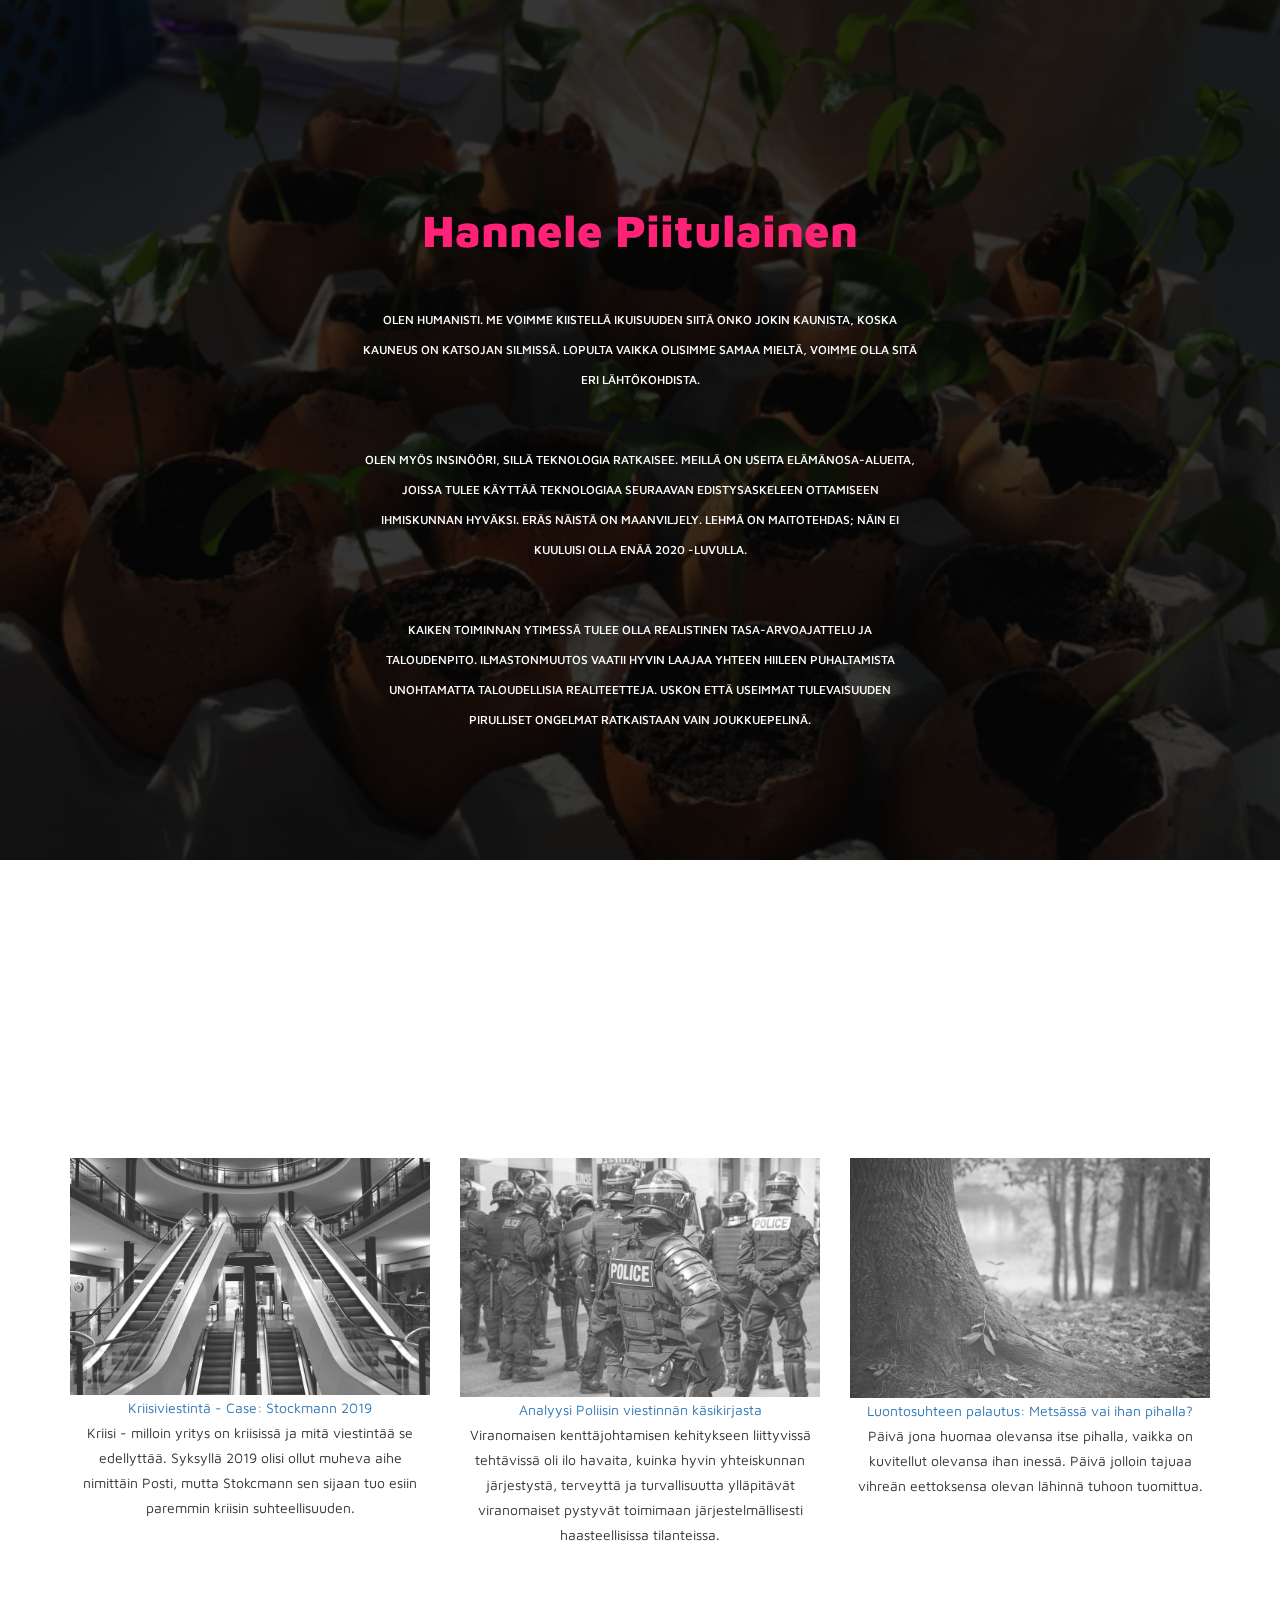
<file: index.html>
<!DOCTYPE html>
<html xmlns="http://www.w3.org/1999/xhtml">
<head>
    <meta charset="utf-8" />
    <meta name="viewport" content="width=device-width, initial-scale=1, maximum-scale=1" />
    <meta name="description" content="" />
    <meta name="author" content="" />
    <!--[if IE]>
        <meta http-equiv="X-UA-Compatible" content="IE=edge,chrome=1">
        <![endif]-->
    <title>Hannele Piitulainen</title>
    <!-- BOOTSTRAP CORE CSS -->
    <link href="assets/css/bootstrap.css" rel="stylesheet" />
    <!-- IONICON STYLE SHEET FOR BEAUTIFUL ICONS -->
    <link href="assets/css/ionicons.css" rel="stylesheet" />
    <!-- STYLE FOR OPENING IMAGE IN POPUP USING FANCYBOX-->
    <link href="assets/js/source/jquery.fancybox.css" rel="stylesheet" />
    <!-- CUSTOM CSS -->
    <link href="assets/css/style.css" rel="stylesheet" />
    <!-- HTML5 Shiv and Respond.js for IE8 support of HTML5 elements and media queries -->
    <!-- WARNING: Respond.js doesn't work if you view the page via file:// -->
    <!--[if lt IE 9]>
        <script src="https://oss.maxcdn.com/libs/html5shiv/3.7.0/html5shiv.js"></script>
        <script src="https://oss.maxcdn.com/libs/respond.js/1.4.2/respond.min.js"></script>
    <![endif]-->
</head>
<body data-spy="scroll" data-target=".navbar-fixed-top">

  <!-- <div class="navbar navbar-default navbar-fixed-top scroll-me">
        <pass scroll-me class above a tags to starts scrolling>
        <div class="container">
            <div class="navbar-header">
                <button type="button" class="navbar-toggle" data-toggle="collapse" data-target=".navbar-collapse">
                    <span class="icon-bar"></span>
                    <span class="icon-bar"></span>
                    <span class="icon-bar"></span>
                </button>
                <a class="navbar-brand" href="#">
                    <img src="assets/img/logo.png"  alt=""/>
                </a>
            </div>
            <div class="navbar-collapse collapse">
                <ul class="nav navbar-nav navbar-right">
                    <li><a href="#header">Etusivu</a></li>
                    <li><a href="#works">Elementit</a></li>
                    <li><a href="#contact">Yhteystiedot</a></li>
                </ul>
            </div>

        </div>
    </div> -->
    <!-- NAVBAR END  -->
  <div id="header">
        <div class="overlay">
            <div class="container">
                <div class="row scroll-me">
                    <div class="col-md-6 col-md-offset-3 col-sm-6 col-sm-offset-3 text-center ">

                        <h1 data-scroll-reveal="enter from the bottom after 0.2s">Hannele Piitulainen
                        </h1>

                        <h4 data-scroll-reveal="enter from the bottom after 0.4s">Olen humanisti. Me voimme kiistellä ikuisuuden siitä onko jokin kaunista, koska kauneus on katsojan silmissä. Lopulta vaikka olisimme samaa mieltä, voimme olla sitä eri lähtökohdista. 
                        </h4>
                        
                        <h4 data-scroll-reveal="enter from the bottom after 0.4s">Olen myös insinööri, sillä teknologia ratkaisee. Meillä on useita elämänosa-alueita, joissa tulee käyttää teknologiaa seuraavan edistysaskeleen ottamiseen ihmiskunnan hyväksi. Eräs näistä on maanviljely. Lehmä on maitotehdas; näin ei kuuluisi olla enää 2020 -luvulla. 
                        </h4>
                        
                        <h4 data-scroll-reveal="enter from the bottom after 0.4s">Kaiken toiminnan ytimessä tulee olla realistinen tasa-arvoajattelu ja taloudenpito. Ilmastonmuutos vaatii hyvin laajaa yhteen hiileen puhaltamista unohtamatta taloudellisia realiteetteja. Uskon että useimmat tulevaisuuden pirulliset ongelmat ratkaistaan vain joukkuepelinä.
                        </h4>
                        
                         <br /> <br /> <br />
                    </div>
                </div>
            </div>
        </div>

    </div> 
    <!--HEADER SECTION END  -->
    <section id="works">
        <div class="container">
            <div class="row text-center">
                <div class="col-md-6 col-md-offset-3 pad-bottom" data-scroll-reveal="enter from the bottom after 0.2s">
                    <h2><strong>AJATUKSIA VIESTINNÄSTÄ</strong></h2>
                    Meillä on ääretön tarve selittää mitä asiat ovat ja mistä ne koostuvat. Sisäsyntyinen tarpeemme lokeroida ja lajitella. Entä jos lokerointi poikkeaa normaalista? Onko se hyvä vai paha? Vai onko se kumpaakaan edellisistä? 

                </div>
            </div>

   <!--         <div class="row text-center">
                <div class="col-md-12 pad-bottom" data-scroll-reveal="enter from the bottom after 0.4s">
                    <div class="caegories">
                        <a href="#" data-filter="*" class="active btn btn-info btn-sm">KAIKKI</a>
                        <a href="#" data-filter=".med" class="btn btn-info btn-sm">MEDIA</a>
                        <a href="#" data-filter=".green" class="btn btn-info btn-sm">GREEN</a>
                    </div>

                </div>
            </div> -->


            <div class="row text-center" id="portfolio-div" >

                <div class="col-md-4 col-sm-4 med">
                    <div class="">

                        <a class="" title="ADD" href="osa1.html">

                            <img src="assets/img/portfolio/retail.jpg" class="img-responsive " alt="" /> Kriisiviestintä - Case: Stockmann 2019
                        </a> <p>Kriisi - milloin yritys on kriisissä ja mitä viestintää se edellyttää. Syksyllä 2019 olisi ollut muheva aihe nimittäin Posti, mutta Stokcmann sen sijaan tuo esiin paremmin kriisin suhteellisuuden.</p>

                    </div>
                </div>
                <div class="col-md-4 col-sm-4 med">
                    <div class="">
                        <a class="" title="ADD" href="poliisi_osa1.html">

                            <img src="assets/img/portfolio/police.jpg" class="img-responsive " alt="" />Analyysi Poliisin viestinnän käsikirjasta
                        </a>
                        <p>Viranomaisen kenttäjohtamisen kehitykseen liittyvissä tehtävissä oli ilo havaita, kuinka hyvin yhteiskunnan järjestystä, terveyttä ja turvallisuutta ylläpitävät viranomaiset pystyvät toimimaan järjestelmällisesti haasteellisissa tilanteissa.</p>

                    </div>
                </div>
                <div class="col-md-4 col-sm-4 green">
                    <div class="">
                        <a class="" title="ADD" href="teko_vihrea.html">

                            <img src="assets/img/portfolio/forest.jpg" class="img-responsive " alt="" />Luontosuhteen palautus: Metsässä vai ihan pihalla?
						</a>
                            <p>Päivä jona huomaa olevansa itse pihalla, vaikka on kuvitellut olevansa ihan inessä. Päivä jolloin tajuaa vihreän eettoksensa olevan lähinnä tuhoon tuomittua.</p>
                    </div>
                </div>
            </div> <br />                        <br />
                            <div class="row text-center">
                    <div class="row text-center" data-scroll-reveal="enter from the bottom after 0.4s">
                    <div class="col-md-10 col-md-offset-1 col-sm-10 col-sm-offset-1">
                     <h2><strong>YHTEYSTIEDOT</strong></h2>

                        <h4><strong><a href="https://www.twitter.com/Piitulainen" style="">Twitter</a><br></strong></h4>
                        <h4><strong><a href="https://www.linkedin.com/in/piitulainen" style="">LinkedIn</a><br></strong></h4>
                        <h4><strong><a href="" style="">etunimi.sukunimi(at)gmail.com</a><br></strong></h4>
                    </div>
                	</div>
                </div>
            </div>
        </div>
    </section>



    <!-- JAVASCRIPT FILES PLACED AT THE BOTTOM TO REDUCE THE LOADING TIME  -->
    <!-- CORE JQUERY  SCRIPTS -->
    <script src="assets/js/jquery-1.11.1.js"></script>
    <!-- BOOTSTRAP SCRIPTS  -->
    <script src="assets/js/bootstrap.js"></script>
    <!-- SCROLLING SCRIPTS PLUGIN  -->
    <script src="assets/js/jquery.easing.min.js"></script>
    <!--  FANCYBOX PLUGIN -->
    <script src="assets/js/source/jquery.fancybox.js"></script>
    <!-- ISOTOPE SCRIPTS -->
    <script src="assets/js/jquery.isotope.js"></script>
     <!-- SCROLL ANIMATIONS  -->
    <script src="assets/js/scrollReveal.js"></script>
    <!-- CUSTOM SCRIPTS   -->
    <script src="assets/js/custom.js"></script>

</body>
</html>
</file>
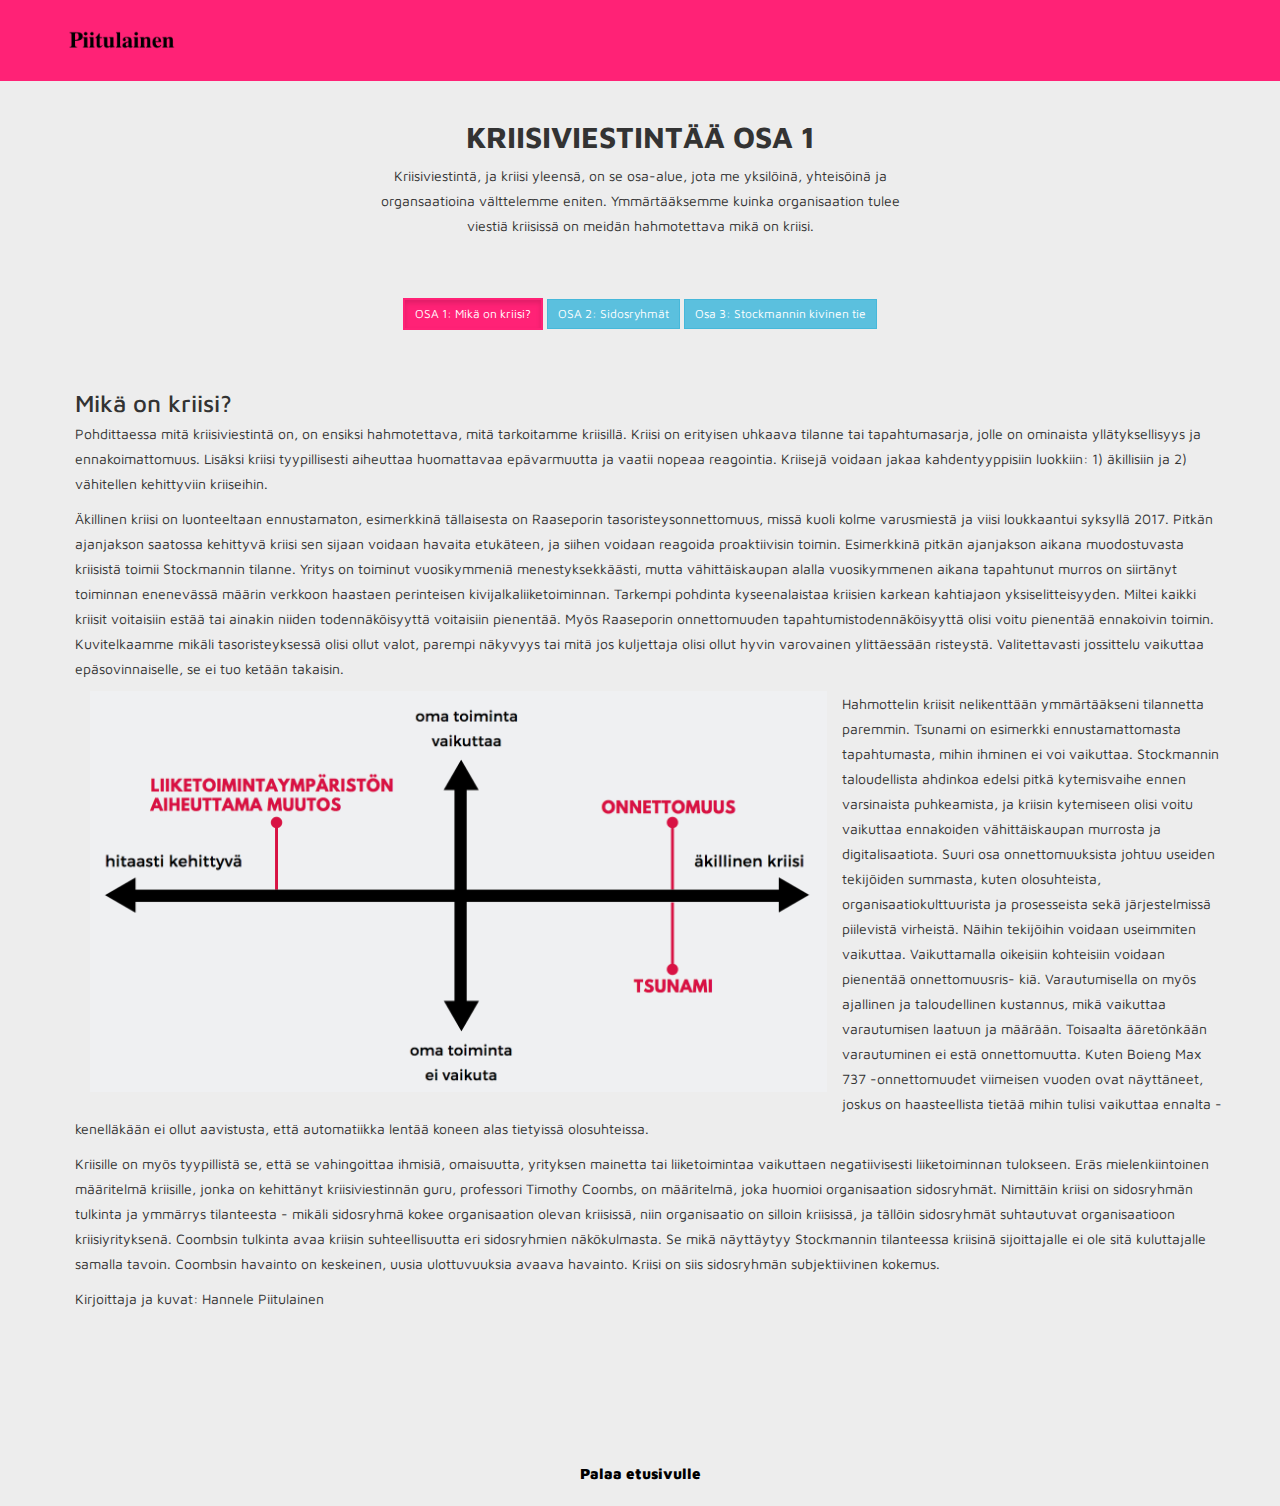
<file: osa1.html>
<!DOCTYPE html>
<html xmlns="http://www.w3.org/1999/xhtml">
<head>
    <meta charset="utf-8" />
    <meta name="viewport" content="width=device-width, initial-scale=1, maximum-scale=1" />
    <meta name="description" content="" />
    <meta name="author" content="" />
    <!--[if IE]>
        <meta http-equiv="X-UA-Compatible" content="IE=edge,chrome=1">
        <![endif]-->
    <title>Hannele Piitulainen</title>
    <!-- BOOTSTRAP CORE CSS -->
    <link href="assets/css/bootstrap.css" rel="stylesheet" />
    <!-- IONICON STYLE SHEET FOR BEAUTIFUL ICONS -->
    <link href="assets/css/ionicons.css" rel="stylesheet" />
    <!-- STYLE FOR OPENING IMAGE IN POPUP USING FANCYBOX-->
    <link href="assets/js/source/jquery.fancybox.css" rel="stylesheet" />
    <!-- CUSTOM CSS -->
    <link href="assets/css/style.css" rel="stylesheet" />
    <!-- HTML5 Shiv and Respond.js for IE8 support of HTML5 elements and media queries -->
    <!-- WARNING: Respond.js doesn't work if you view the page via file:// -->
    <!--[if lt IE 9]>
        <script src="https://oss.maxcdn.com/libs/html5shiv/3.7.0/html5shiv.js"></script>
        <script src="https://oss.maxcdn.com/libs/respond.js/1.4.2/respond.min.js"></script>
    <![endif]-->
</head>
<body data-spy="scroll" data-target=".navbar-fixed-top">

    <div class="navbar navbar-default navbar-fixed-top scroll-me">
        <!-- pass scroll-me class above a tags to starts scrolling -->
        <div class="container">
            <div class="navbar-header">
                <button type="button" class="navbar-toggle" data-toggle="collapse" data-target=".navbar-collapse">
                    <span class="icon-bar"></span>
                    <span class="icon-bar"></span>
                    <span class="icon-bar"></span>
                </button>
                <a class="navbar-brand" href="#">
                    <img src="assets/img/logo.png"  alt=""/>
                </a>
            </div>


        </div>
    </div>
    <!-- NAVBAR END  -->
    <section id="team">

        <div class="container">
            <div class="row text-center" >
<!--            <div class="row text-center" data-scroll-reveal="enter from the bottom after 0.2s"> -->
                <div class="col-md-6 col-md-offset-3 pad-bottom">
                    <h2><strong>KRIISIVIESTINTÄÄ OSA 1</strong></h2>
                    Kriisiviestintä, ja kriisi yleensä, on se osa-alue, jota me yksilöinä, yhteisöinä ja organsaatioina välttelemme eniten.
                    Ymmärtääksemme kuinka organisaation tulee viestiä kriisissä on meidän hahmotettava mikä on kriisi. 
                </div>

                <div class="row text-center">
                	<div class="col-md-12 pad-bottom">
                    	<div class="kategoriat">
                        <a href="osa1.html" class="active btn btn-info btn-sm">OSA 1: Mikä on kriisi?</a>
                        <a href="osa2.html" class="btn btn-info btn-sm">OSA 2: Sidosryhmät</a>
                        <a href="osa3.html" class="btn btn-info btn-sm">Osa 3: Stockmannin kivinen tie</a>
                   	 	</div>
                	</div>
            	</div>


                <div class="col-md-12 col-sm-12">
                	<div class="row text-left">
                    	<div class="media">
                        	<div class="media-body" style="padding-left:20px;">
                            	<h3 class="media-heading">Mikä on kriisi?</h3>
                            	<p>Pohdittaessa mitä kriisiviestintä on, on ensiksi hahmotettava, mitä tarkoitamme kriisillä. Kriisi on erityisen uhkaava tilanne tai tapahtumasarja, jolle on ominaista yllätyksellisyys ja ennakoimattomuus. Lisäksi kriisi tyypillisesti aiheuttaa huomattavaa epävarmuutta ja vaatii nopeaa reagointia. Kriisejä voidaan jakaa kahdentyyppisiin luokkiin: 1) äkillisiin ja 2) vähitellen kehittyviin kriiseihin. </p>
                            	<p>Äkillinen kriisi on luonteeltaan ennustamaton, esimerkkinä tällaisesta on Raaseporin tasoristeysonnettomuus, missä kuoli kolme varusmiestä ja viisi loukkaantui syksyllä 2017. Pitkän ajanjakson saatossa kehittyvä kriisi sen sijaan voidaan havaita etukäteen, ja siihen voidaan reagoida proaktiivisin toimin. Esimerkkinä pitkän ajanjakson aikana muodostuvasta kriisistä toimii Stockmannin tilanne. Yritys on toiminut vuosikymmeniä menestyksekkäästi, mutta vähittäiskaupan alalla vuosikymmenen aikana tapahtunut murros on siirtänyt toiminnan enenevässä määrin verkkoon haastaen perinteisen kivijalkaliiketoiminnan. Tarkempi pohdinta kyseenalaistaa kriisien karkean kahtiajaon yksiselitteisyyden. Miltei kaikki kriisit voitaisiin estää tai ainakin niiden todennäköisyyttä voitaisiin pienentää. Myös Raaseporin onnettomuuden tapahtumistodennäköisyyttä olisi voitu pienentää ennakoivin toimin. Kuvitelkaamme mikäli tasoristeyksessä olisi ollut valot, parempi näkyvyys tai mitä jos kuljettaja olisi ollut hyvin varovainen ylittäessään risteystä. Valitettavasti jossittelu vaikuttaa epäsovinnaiselle, se ei tuo ketään takaisin.</p>
                                <div class="col-md-8 col-sm-8"><img src="assets/img/kriisit.png" style=" object-fit: contain; max-width: 100%; border:none; max-height: 100%; height: auto; width: auto; align:right;"/> </div>
                            	<p>Hahmottelin kriisit nelikenttään ymmärtääkseni tilannetta paremmin. Tsunami on esimerkki ennustamattomasta tapahtumasta, mihin ihminen ei voi vaikuttaa. Stockmannin taloudellista ahdinkoa edelsi pitkä kytemisvaihe ennen varsinaista puhkeamista, ja kriisin kytemiseen olisi voitu vaikuttaa ennakoiden vähittäiskaupan murrosta ja digitalisaatiota. Suuri osa onnettomuuksista johtuu useiden tekijöiden summasta, kuten olosuhteista, organisaatiokulttuurista ja prosesseista sekä järjestelmissä piilevistä virheistä. Näihin tekijöihin voidaan useimmiten vaikuttaa. Vaikuttamalla oikeisiin kohteisiin voidaan pienentää onnettomuusris- kiä. Varautumisella on myös ajallinen ja taloudellinen kustannus, mikä vaikuttaa varautumisen laatuun ja määrään. Toisaalta ääretönkään varautuminen ei estä onnettomuutta. Kuten Boieng Max 737 -onnettomuudet viimeisen vuoden ovat näyttäneet, joskus on haasteellista tietää mihin tulisi vaikuttaa ennalta - kenelläkään ei ollut aavistusta, että automatiikka lentää koneen alas tietyissä olosuhteissa. </p>
                            	<p>Kriisille on myös tyypillistä se, että se vahingoittaa ihmisiä, omaisuutta, yrityksen mainetta tai liiketoimintaa vaikuttaen negatiivisesti liiketoiminnan tulokseen. Eräs mielenkiintoinen määritelmä kriisille, jonka on kehittänyt kriisiviestinnän guru, professori Timothy Coombs, on määritelmä, joka huomioi organisaation sidosryhmät. Nimittäin kriisi on sidosryhmän tulkinta ja ymmärrys tilanteesta - mikäli sidosryhmä kokee organisaation olevan kriisissä, niin organisaatio on silloin kriisissä, ja tällöin sidosryhmät suhtautuvat organisaatioon kriisiyrityksenä. Coombsin tulkinta avaa kriisin suhteellisuutta eri sidosryhmien näkökulmasta. Se mikä näyttäytyy Stockmannin tilanteessa kriisinä sijoittajalle ei ole sitä kuluttajalle samalla tavoin. Coombsin havainto on keskeinen, uusia ulottuvuuksia avaava havainto. Kriisi on siis sidosryhmän subjektiivinen kokemus.</p>
                            	<p>Kirjoittaja ja kuvat: Hannele Piitulainen</p>
                        	
                        	</div>
                    	</div>
                    </div>
                </div>
                        
            </div>           
        </div>
        
    </section>
    <!-- TEAM SECTION END -->

    <footer>
        <a href="index.html">Palaa etusivulle</a>
    </footer>
    <!--FOOTER SECTION END  -->
    <!-- JAVASCRIPT FILES PLACED AT THE BOTTOM TO REDUCE THE LOADING TIME  -->
    <!-- CORE JQUERY  SCRIPTS -->
    <script src="assets/js/jquery-1.11.1.js"></script>
    <!-- BOOTSTRAP SCRIPTS  -->
    <script src="assets/js/bootstrap.js"></script>
    <!-- SCROLLING SCRIPTS PLUGIN  -->
    <script src="assets/js/jquery.easing.min.js"></script>
    <!--  FANCYBOX PLUGIN -->
    <script src="assets/js/source/jquery.fancybox.js"></script>
    <!-- ISOTOPE SCRIPTS -->
    <script src="assets/js/jquery.isotope.js"></script>
     <!-- SCROLL ANIMATIONS  -->
    <script src="assets/js/scrollReveal.js"></script>
    <!-- CUSTOM SCRIPTS   -->
    <script src="assets/js/custom.js"></script>

</body>
</html>
</file>
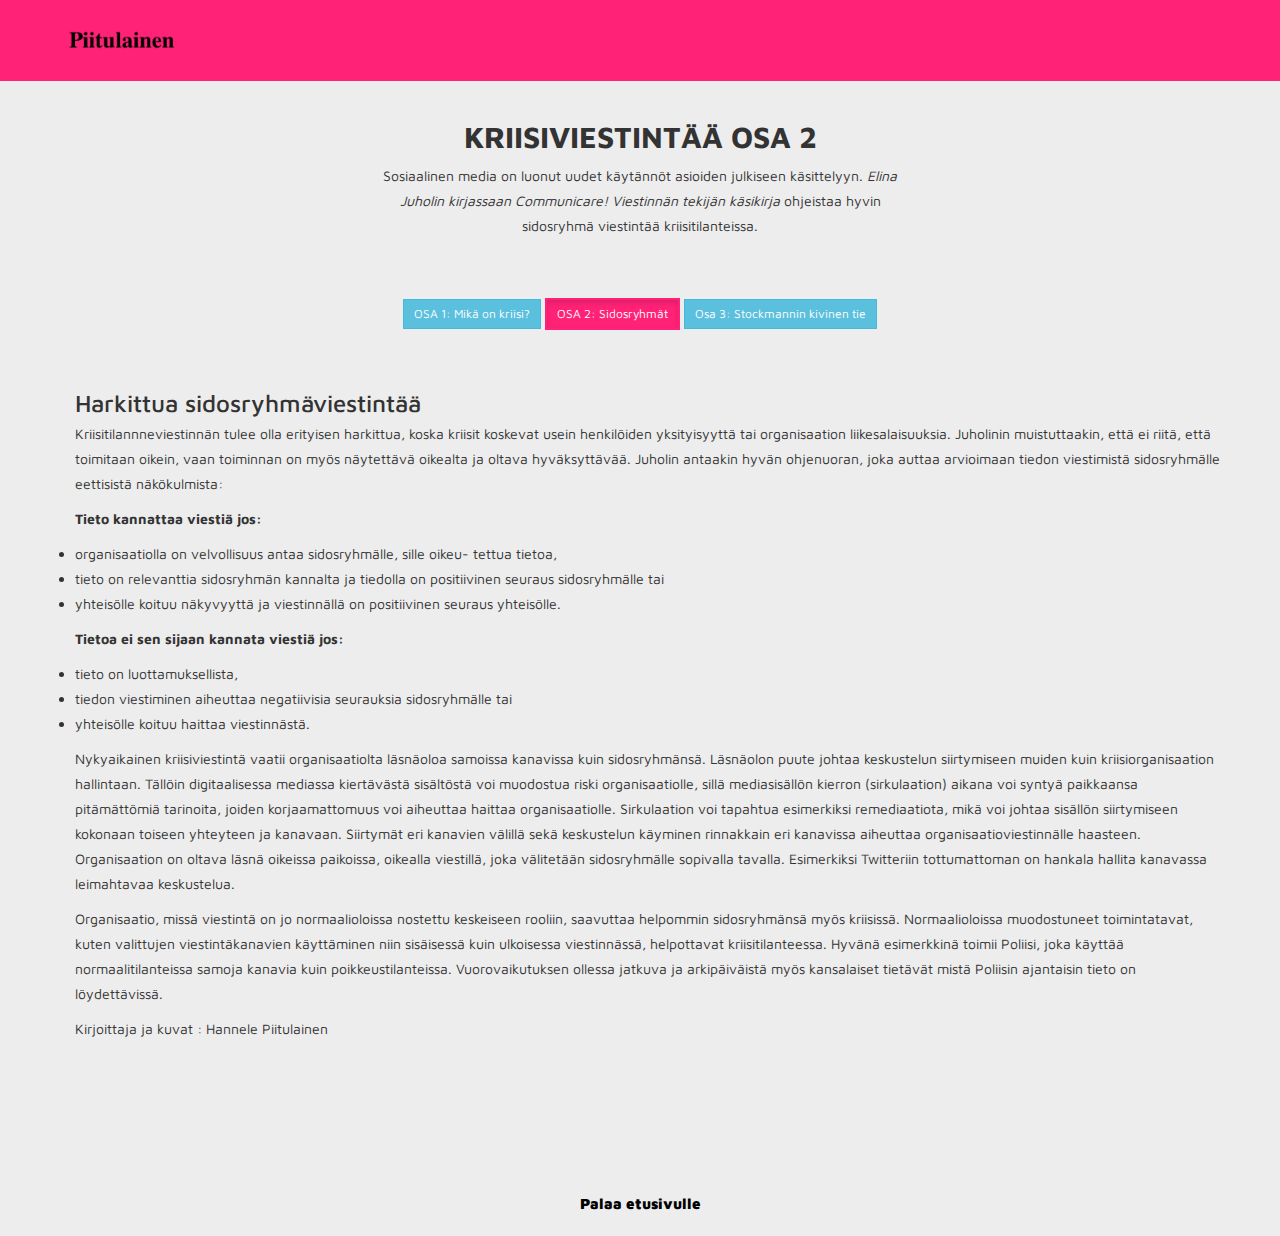
<file: osa2.html>
<!DOCTYPE html>
<html xmlns="http://www.w3.org/1999/xhtml">
<head>
    <meta charset="utf-8" />
    <meta name="viewport" content="width=device-width, initial-scale=1, maximum-scale=1" />
    <meta name="description" content="" />
    <meta name="author" content="" />
    <!--[if IE]>
        <meta http-equiv="X-UA-Compatible" content="IE=edge,chrome=1">
        <![endif]-->
    <title>Hannele Piitulainen</title>
    <!-- BOOTSTRAP CORE CSS -->
    <link href="assets/css/bootstrap.css" rel="stylesheet" />
    <!-- IONICON STYLE SHEET FOR BEAUTIFUL ICONS -->
    <link href="assets/css/ionicons.css" rel="stylesheet" />
    <!-- STYLE FOR OPENING IMAGE IN POPUP USING FANCYBOX-->
    <link href="assets/js/source/jquery.fancybox.css" rel="stylesheet" />
    <!-- CUSTOM CSS -->
    <link href="assets/css/style.css" rel="stylesheet" />
    <!-- HTML5 Shiv and Respond.js for IE8 support of HTML5 elements and media queries -->
    <!-- WARNING: Respond.js doesn't work if you view the page via file:// -->
    <!--[if lt IE 9]>
        <script src="https://oss.maxcdn.com/libs/html5shiv/3.7.0/html5shiv.js"></script>
        <script src="https://oss.maxcdn.com/libs/respond.js/1.4.2/respond.min.js"></script>
    <![endif]-->
</head>
<body data-spy="scroll" data-target=".navbar-fixed-top">

    <div class="navbar navbar-default navbar-fixed-top scroll-me">
        <!-- pass scroll-me class above a tags to starts scrolling -->
        <div class="container">
            <div class="navbar-header">
                <button type="button" class="navbar-toggle" data-toggle="collapse" data-target=".navbar-collapse">
                    <span class="icon-bar"></span>
                    <span class="icon-bar"></span>
                    <span class="icon-bar"></span>
                </button>
                <a class="navbar-brand" href="#">
                    <img src="assets/img/logo.png"  alt=""/>
                </a>
            </div>


        </div>
    </div>
    <!-- NAVBAR END  -->
    <section id="team">
        <div class="container">

            <div class="row text-center">
                <div class="col-md-6 col-md-offset-3 pad-bottom">
                    <h2><strong>KRIISIVIESTINTÄÄ OSA 2</strong></h2>
                    Sosiaalinen media on luonut uudet käytännöt asioiden julkiseen käsittelyyn. 
                    <i>Elina Juholin kirjassaan Communicare! Viestinnän tekijän käsikirja </i> ohjeistaa hyvin sidosryhmä viestintää kriisitilanteissa. 
                </div>

                <div class="row text-center">
                	<div class="col-md-12 pad-bottom">
                    	<div class="kategoriat">
                        <a href="osa1.html" class="btn btn-info btn-sm">OSA 1: Mikä on kriisi?</a>
                        <a href="osa2.html" class="active btn btn-info btn-sm">OSA 2: Sidosryhmät</a>
                        <a href="osa3.html" class="btn btn-info btn-sm">Osa 3: Stockmannin kivinen tie</a>
                   	 	</div>
                	</div>
            	</div>
            

                <div class="col-md-12 col-sm-12">
                	<div class="row text-left">
                    	<div class="media">
                        	<div class="media-body" style="padding-left:20px;">
                            	<h3 class="media-heading">Harkittua sidosryhmäviestintää</h3>
                            	<p>Kriisitilannneviestinnän tulee olla erityisen harkittua, koska kriisit koskevat usein henkilöiden yksityisyyttä tai organisaation liikesalaisuuksia. Juholinin muistuttaakin, että ei riitä, että toimitaan oikein, vaan toiminnan on myös näytettävä oikealta ja oltava hyväksyttävää. Juholin antaakin hyvän ohjenuoran, joka auttaa arvioimaan tiedon viestimistä sidosryhmälle eettisistä näkökulmista: 
                            	<p><b>Tieto kannattaa viestiä jos:</b>
                            	<li> organisaatiolla on velvollisuus antaa sidosryhmälle, sille oikeu- tettua tietoa, </li>
                            	<li> tieto on relevanttia sidosryhmän kannalta ja tiedolla on positiivinen seuraus sidosryhmälle tai </li>
                            	<li> yhteisölle koituu näkyvyyttä ja viestinnällä on positiivinen seuraus yhteisölle. </li></p>
                            	<p><b>Tietoa ei sen sijaan kannata viestiä jos: </b>
                            	<li> tieto on luottamuksellista, </li>
                            	<li> tiedon viestiminen aiheuttaa negatiivisia seurauksia sidosryhmälle tai </li>
                            	<li>yhteisölle koituu haittaa viestinnästä. </li></p>
                            	<p>Nykyaikainen kriisiviestintä vaatii organisaatiolta läsnäoloa samoissa kanavissa kuin sidosryhmänsä. Läsnäolon puute johtaa keskustelun siirtymiseen muiden kuin kriisiorganisaation hallintaan. Tällöin digitaalisessa mediassa kiertävästä sisältöstä voi muodostua riski organisaatiolle, sillä mediasisällön kierron (sirkulaation) aikana voi syntyä paikkaansa pitämättömiä tarinoita, joiden korjaamattomuus voi aiheuttaa haittaa organisaatiolle. Sirkulaation voi tapahtua esimerkiksi remediaatiota, mikä voi johtaa sisällön siirtymiseen kokonaan toiseen yhteyteen ja kanavaan. Siirtymät eri kanavien välillä sekä keskustelun käyminen rinnakkain eri kanavissa aiheuttaa organisaatioviestinnälle haasteen. Organisaation on oltava läsnä oikeissa paikoissa, oikealla viestillä, joka välitetään sidosryhmälle sopivalla tavalla. Esimerkiksi Twitteriin tottumattoman on hankala hallita kanavassa leimahtavaa keskustelua.</p>
                            	<p>Organisaatio, missä viestintä on jo normaalioloissa nostettu keskeiseen rooliin, saavuttaa helpommin sidosryhmänsä myös kriisissä. Normaalioloissa muodostuneet toimintatavat, kuten valittujen viestintäkanavien käyttäminen niin sisäisessä kuin ulkoisessa viestinnässä, helpottavat kriisitilanteessa. Hyvänä esimerkkinä toimii Poliisi, joka käyttää normaalitilanteissa samoja kanavia kuin poikkeustilanteissa. Vuorovaikutuksen ollessa jatkuva ja arkipäiväistä myös kansalaiset tietävät mistä Poliisin ajantaisin tieto on löydettävissä.</p>
                            	<p> Kirjoittaja ja kuvat : Hannele Piitulainen</p>

                            	
                            </div>
                    	</div>
                    </div>
                </div>
                        
            </div>           
        </div>
    </section>
    <!-- TEAM SECTION END -->

    <footer>
        <a href="index.html">Palaa etusivulle</a>
    </footer>
    <!--FOOTER SECTION END  -->
    <!-- JAVASCRIPT FILES PLACED AT THE BOTTOM TO REDUCE THE LOADING TIME  -->
    <!-- CORE JQUERY  SCRIPTS -->
    <script src="assets/js/jquery-1.11.1.js"></script>
    <!-- BOOTSTRAP SCRIPTS  -->
    <script src="assets/js/bootstrap.js"></script>
    <!-- SCROLLING SCRIPTS PLUGIN  -->
    <script src="assets/js/jquery.easing.min.js"></script>
    <!--  FANCYBOX PLUGIN -->
    <script src="assets/js/source/jquery.fancybox.js"></script>
    <!-- ISOTOPE SCRIPTS -->
    <script src="assets/js/jquery.isotope.js"></script>
     <!-- SCROLL ANIMATIONS  -->
    <script src="assets/js/scrollReveal.js"></script>
    <!-- CUSTOM SCRIPTS   -->
    <script src="assets/js/custom.js"></script>

</body>
</html>
</file>
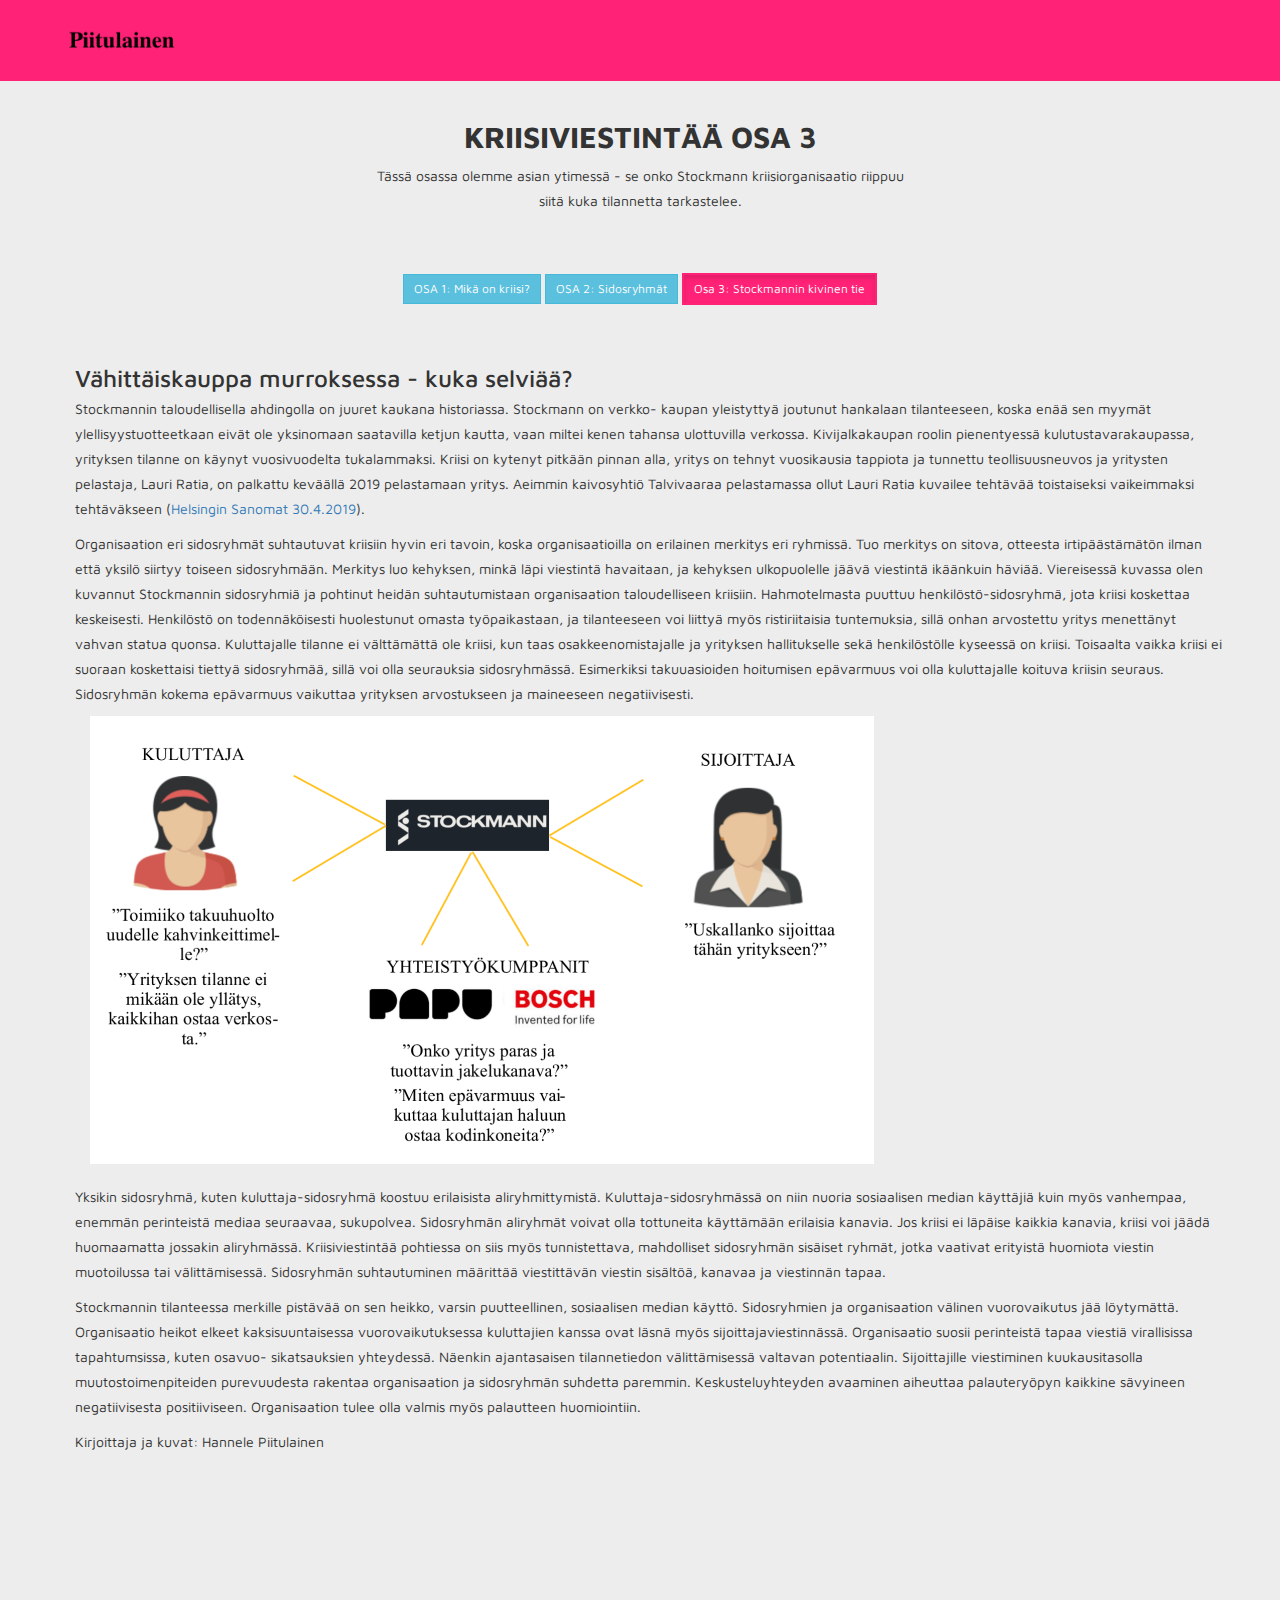
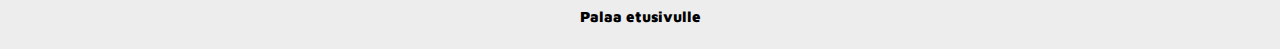
<file: osa3.html>
<!DOCTYPE html>
<html xmlns="http://www.w3.org/1999/xhtml">
<head>
    <meta charset="utf-8" />
    <meta name="viewport" content="width=device-width, initial-scale=1, maximum-scale=1" />
    <meta name="description" content="" />
    <meta name="author" content="" />
    <!--[if IE]>
        <meta http-equiv="X-UA-Compatible" content="IE=edge,chrome=1">
        <![endif]-->
    <title>Hannele Piitulainen</title>
    <!-- BOOTSTRAP CORE CSS -->
    <link href="assets/css/bootstrap.css" rel="stylesheet" />
    <!-- IONICON STYLE SHEET FOR BEAUTIFUL ICONS -->
    <link href="assets/css/ionicons.css" rel="stylesheet" />
    <!-- STYLE FOR OPENING IMAGE IN POPUP USING FANCYBOX-->
    <link href="assets/js/source/jquery.fancybox.css" rel="stylesheet" />
    <!-- CUSTOM CSS -->
    <link href="assets/css/style.css" rel="stylesheet" />
    <!-- HTML5 Shiv and Respond.js for IE8 support of HTML5 elements and media queries -->
    <!-- WARNING: Respond.js doesn't work if you view the page via file:// -->
    <!--[if lt IE 9]>
        <script src="https://oss.maxcdn.com/libs/html5shiv/3.7.0/html5shiv.js"></script>
        <script src="https://oss.maxcdn.com/libs/respond.js/1.4.2/respond.min.js"></script>
    <![endif]-->
</head>
<body data-spy="scroll" data-target=".navbar-fixed-top">

    <div class="navbar navbar-default navbar-fixed-top scroll-me">
        <!-- pass scroll-me class above a tags to starts scrolling -->
        <div class="container">
            <div class="navbar-header">
                <button type="button" class="navbar-toggle" data-toggle="collapse" data-target=".navbar-collapse">
                    <span class="icon-bar"></span>
                    <span class="icon-bar"></span>
                    <span class="icon-bar"></span>
                </button>
                <a class="navbar-brand" href="#">
                    <img src="assets/img/logo.png"  alt=""/>
                </a>
            </div>


        </div>
    </div>
    <!-- NAVBAR END  -->
    <section id="team">
        <div class="container">

            <div class="row text-center">
                <div class="col-md-6 col-md-offset-3 pad-bottom">
                    <h2><strong>KRIISIVIESTINTÄÄ OSA 3</strong></h2>
                    Tässä osassa olemme asian ytimessä - se onko Stockmann kriisiorganisaatio riippuu siitä kuka tilannetta tarkastelee.  
                </div>

                <div class="row text-center">
                	<div class="col-md-12 pad-bottom">
                    	<div class="kategoriat">
                        <a href="osa1.html" class="btn btn-info btn-sm">OSA 1: Mikä on kriisi?</a>
                        <a href="osa2.html" class="btn btn-info btn-sm">OSA 2: Sidosryhmät</a>
                        <a href="osa3.html" class="active btn btn-info btn-sm">Osa 3: Stockmannin kivinen tie</a>
                   	 	</div>
                	</div>
            	</div>
            

                <div class="col-md-12 col-sm-12">
                	<div class="row text-left">
                    	<div class="media">
                        	<div class="media-body" style="padding-left:20px;">
                            	<h3 class="media-heading">Vähittäiskauppa murroksessa - kuka selviää?</h3>
                             	<p>Stockmannin taloudellisella ahdingolla on juuret kaukana historiassa. Stockmann on verkko- kaupan yleistyttyä joutunut hankalaan tilanteeseen, koska enää sen myymät ylellisyystuotteetkaan eivät ole yksinomaan saatavilla ketjun kautta, vaan miltei kenen tahansa ulottuvilla verkossa. Kivijalkakaupan roolin pienentyessä kulutustavarakaupassa, yrityksen tilanne on käynyt vuosivuodelta tukalammaksi. Kriisi on kytenyt pitkään pinnan alla, yritys on tehnyt vuosikausia tappiota ja tunnettu teollisuusneuvos ja yritysten pelastaja, Lauri Ratia, on palkattu keväällä 2019 pelastamaan yritys. Aeimmin kaivosyhtiö Talvivaaraa pelastamassa ollut Lauri Ratia kuvailee tehtävää toistaiseksi vaikeimmaksi tehtäväkseen (<a href="https://www.hs.fi/talous/art-2000006089559.html">Helsingin Sanomat 30.4.2019</a>).</p>
                            	<p>Organisaation eri sidosryhmät suhtautuvat kriisiin hyvin eri tavoin, koska organisaatioilla on erilainen merkitys eri ryhmissä. Tuo merkitys on sitova, otteesta irtipäästämätön ilman että yksilö siirtyy toiseen sidosryhmään. Merkitys luo kehyksen, minkä läpi viestintä havaitaan, ja kehyksen ulkopuolelle jäävä viestintä ikäänkuin häviää. Viereisessä kuvassa olen kuvannut Stockmannin sidosryhmiä ja pohtinut heidän suhtautumistaan organisaation taloudelliseen kriisiin. Hahmotelmasta puuttuu henkilöstö-sidosryhmä, jota kriisi koskettaa keskeisesti. Henkilöstö on todennäköisesti huolestunut omasta työpaikastaan, ja tilanteeseen voi liittyä myös ristiriitaisia tuntemuksia, sillä onhan arvostettu yritys menettänyt vahvan statua quonsa. Kuluttajalle tilanne ei välttämättä ole kriisi, kun taas osakkeenomistajalle ja yrityksen hallitukselle sekä henkilöstölle kyseessä on kriisi. Toisaalta vaikka kriisi ei suoraan koskettaisi tiettyä sidosryhmää, sillä voi olla seurauksia sidosryhmässä. Esimerkiksi takuuasioiden hoitumisen epävarmuus voi olla kuluttajalle koituva kriisin seuraus. Sidosryhmän kokema epävarmuus vaikuttaa yrityksen arvostukseen ja maineeseen negatiivisesti.
                                <div class="col-md-12 col-sm-12"><img src="assets/img/stockmann.png" style=" object-fit: contain; max-width: 70%; border:none; max-height: 70%; height: auto; width: auto; align:right;"/> </div>
                            	<p>Yksikin sidosryhmä, kuten kuluttaja-sidosryhmä koostuu erilaisista aliryhmittymistä. Kuluttaja-sidosryhmässä on niin nuoria sosiaalisen median käyttäjiä kuin myös vanhempaa, enemmän perinteistä mediaa seuraavaa, sukupolvea. Sidosryhmän aliryhmät voivat olla tottuneita käyttämään erilaisia kanavia. Jos kriisi ei läpäise kaikkia kanavia, kriisi voi jäädä huomaamatta jossakin aliryhmässä. Kriisiviestintää pohtiessa on siis myös tunnistettava, mahdolliset sidosryhmän sisäiset ryhmät, jotka vaativat erityistä huomiota viestin muotoilussa tai välittämisessä. Sidosryhmän suhtautuminen määrittää viestittävän viestin sisältöä, kanavaa ja viestinnän tapaa.</p>
                            	<p>Stockmannin tilanteessa merkille pistävää on sen heikko, varsin puutteellinen, sosiaalisen median käyttö. Sidosryhmien ja organisaation välinen vuorovaikutus jää löytymättä. Organisaatio heikot elkeet kaksisuuntaisessa vuorovaikutuksessa kuluttajien kanssa ovat läsnä myös sijoittajaviestinnässä. Organisaatio suosii perinteistä tapaa viestiä virallisissa tapahtumsissa, kuten osavuo- sikatsauksien yhteydessä. Näenkin ajantasaisen tilannetiedon välittämisessä valtavan potentiaalin. Sijoittajille viestiminen kuukausitasolla muutostoimenpiteiden purevuudesta rakentaa organisaation ja sidosryhmän suhdetta paremmin. Keskusteluyhteyden avaaminen aiheuttaa palauteryöpyn kaikkine sävyineen negatiivisesta positiiviseen. Organisaation tulee olla valmis myös palautteen huomiointiin.</p>
                            	<p> Kirjoittaja ja kuvat: Hannele Piitulainen</p>
                            </div>
                    	</div>
                    </div>
                </div>
                        
            </div>           
        </div>
    </section>
    <footer>
        <a href="index.html">Palaa etusivulle</a>
    </footer>
    <!--FOOTER SECTION END  -->
    <!-- JAVASCRIPT FILES PLACED AT THE BOTTOM TO REDUCE THE LOADING TIME  -->
    <!-- CORE JQUERY  SCRIPTS -->
    <script src="assets/js/jquery-1.11.1.js"></script>
    <!-- BOOTSTRAP SCRIPTS  -->
    <script src="assets/js/bootstrap.js"></script>
    <!-- SCROLLING SCRIPTS PLUGIN  -->
    <script src="assets/js/jquery.easing.min.js"></script>
    <!--  FANCYBOX PLUGIN -->
    <script src="assets/js/source/jquery.fancybox.js"></script>
    <!-- ISOTOPE SCRIPTS -->
    <script src="assets/js/jquery.isotope.js"></script>
     <!-- SCROLL ANIMATIONS  -->
    <script src="assets/js/scrollReveal.js"></script>
    <!-- CUSTOM SCRIPTS   -->
    <script src="assets/js/custom.js"></script>

</body>
</html>
</file>
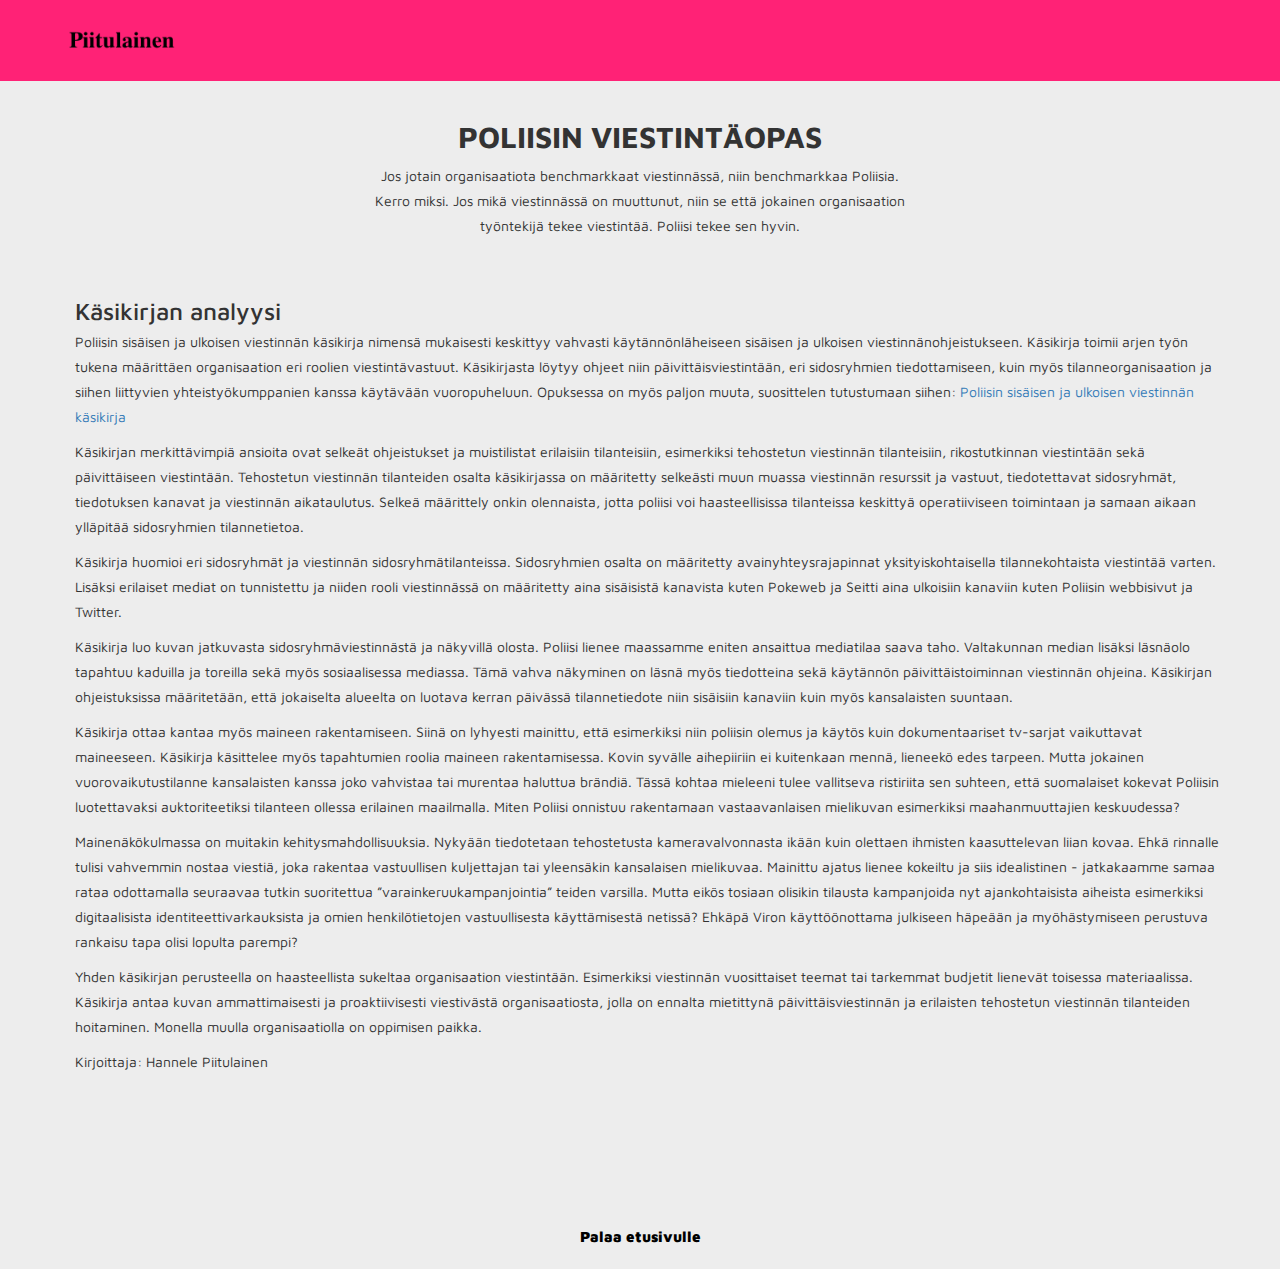
<file: poliisi_osa1.html>
<!DOCTYPE html>
<html xmlns="http://www.w3.org/1999/xhtml">
<head>
    <meta charset="utf-8" />
    <meta name="viewport" content="width=device-width, initial-scale=1, maximum-scale=1" />
    <meta name="description" content="" />
    <meta name="author" content="" />
    <!--[if IE]>
        <meta http-equiv="X-UA-Compatible" content="IE=edge,chrome=1">
        <![endif]-->
    <title>Hannele Piitulainen</title>
    <!-- BOOTSTRAP CORE CSS -->
    <link href="assets/css/bootstrap.css" rel="stylesheet" />
    <!-- IONICON STYLE SHEET FOR BEAUTIFUL ICONS -->
    <link href="assets/css/ionicons.css" rel="stylesheet" />
    <!-- STYLE FOR OPENING IMAGE IN POPUP USING FANCYBOX-->
    <link href="assets/js/source/jquery.fancybox.css" rel="stylesheet" />
    <!-- CUSTOM CSS -->
    <link href="assets/css/style.css" rel="stylesheet" />
    <!-- HTML5 Shiv and Respond.js for IE8 support of HTML5 elements and media queries -->
    <!-- WARNING: Respond.js doesn't work if you view the page via file:// -->
    <!--[if lt IE 9]>
        <script src="https://oss.maxcdn.com/libs/html5shiv/3.7.0/html5shiv.js"></script>
        <script src="https://oss.maxcdn.com/libs/respond.js/1.4.2/respond.min.js"></script>
    <![endif]-->
</head>
<body data-spy="scroll" data-target=".navbar-fixed-top">

    <div class="navbar navbar-default navbar-fixed-top scroll-me">
        <!-- pass scroll-me class above a tags to starts scrolling -->
        <div class="container">
            <div class="navbar-header">
                <button type="button" class="navbar-toggle" data-toggle="collapse" data-target=".navbar-collapse">
                    <span class="icon-bar"></span>
                    <span class="icon-bar"></span>
                    <span class="icon-bar"></span>
                </button>
                <a class="navbar-brand" href="#">
                    <img src="assets/img/logo.png"  alt=""/>
                </a>
            </div>


        </div>
    </div>
    <!-- NAVBAR END  -->
    <section id="team">

        <div class="container">

            <div class="row text-center">
                <div class="col-md-6 col-md-offset-3 pad-bottom">
                    <h2><strong>POLIISIN VIESTINTÄOPAS</strong></h2>
                    Jos jotain organisaatiota benchmarkkaat viestinnässä, niin benchmarkkaa Poliisia.
                    Kerro miksi. Jos mikä viestinnässä on muuttunut, niin se että jokainen organisaation työntekijä tekee viestintää. Poliisi tekee sen hyvin.
                </div>


                <div class="col-md-12 col-sm-12">
                	<div class="row text-left">
                    	<div class="media">
                        	<div class="media-body" style="padding-left:20px;">
                            	<h3 class="media-heading">Käsikirjan analyysi</h3>
                            	<p>Poliisin sisäisen ja ulkoisen viestinnän käsikirja nimensä mukaisesti keskittyy vahvasti käytännönläheiseen sisäisen ja ulkoisen viestinnänohjeistukseen. Käsikirja toimii arjen työn tukena määrittäen organisaation eri roolien viestintävastuut. Käsikirjasta löytyy ohjeet niin päivittäisviestintään, eri sidosryhmien tiedottamiseen, kuin myös tilanneorganisaation ja siihen liittyvien yhteistyökumppanien kanssa käytävään vuoropuheluun. Opuksessa on myös paljon muuta, suosittelen tutustumaan siihen: <a href="https://www.poliisi.fi/instancedata/prime_product_julkaisu/intermin/embeds/poliisiwwwstructure/15034_POLIISI_viestintakasikirja_v090511.pdf?30307aa9fc6ed588">Poliisin sisäisen ja ulkoisen viestinnän käsikirja</a></p>
                            	<p>Käsikirjan merkittävimpiä ansioita ovat selkeät ohjeistukset ja muistilistat erilaisiin tilanteisiin, esimerkiksi tehostetun viestinnän tilanteisiin, rikostutkinnan viestintään sekä päivittäiseen viestintään. Tehostetun viestinnän tilanteiden osalta käsikirjassa on määritetty selkeästi muun muassa viestinnän resurssit ja vastuut, tiedotettavat sidosryhmät, tiedotuksen kanavat ja viestinnän aikataulutus. Selkeä määrittely onkin olennaista, jotta poliisi voi haasteellisissa tilanteissa keskittyä operatiiviseen toimintaan ja samaan aikaan ylläpitää sidosryhmien tilannetietoa. </p>
                            	<p>Käsikirja huomioi eri sidosryhmät ja viestinnän sidosryhmätilanteissa. Sidosryhmien osalta on määritetty avainyhteysrajapinnat yksityiskohtaisella tilannekohtaista viestintää varten. Lisäksi erilaiset mediat on tunnistettu ja niiden rooli viestinnässä on määritetty aina sisäisistä kanavista kuten Pokeweb ja Seitti aina ulkoisiin kanaviin kuten Poliisin webbisivut ja Twitter.</p>
                            	<p>Käsikirja luo kuvan jatkuvasta sidosryhmäviestinnästä ja näkyvillä olosta. Poliisi lienee maassamme eniten ansaittua mediatilaa saava taho. Valtakunnan median lisäksi läsnäolo tapahtuu kaduilla ja toreilla sekä myös sosiaalisessa mediassa. Tämä vahva näkyminen on läsnä myös tiedotteina sekä käytännön päivittäistoiminnan viestinnän ohjeina. Käsikirjan ohjeistuksissa määritetään, että jokaiselta alueelta on luotava kerran päivässä tilannetiedote niin sisäisiin kanaviin kuin myös kansalaisten suuntaan. </p>
                               	<p>Käsikirja ottaa kantaa myös maineen rakentamiseen. Siinä on lyhyesti mainittu, että esimerkiksi niin poliisin olemus ja käytös kuin dokumentaariset tv-sarjat vaikuttavat maineeseen. Käsikirja käsittelee myös tapahtumien roolia maineen rakentamisessa. Kovin syvälle aihepiiriin ei kuitenkaan mennä, lieneekö edes tarpeen. Mutta jokainen vuorovaikutustilanne kansalaisten kanssa joko vahvistaa tai murentaa haluttua brändiä. Tässä kohtaa mieleeni tulee vallitseva ristiriita sen suhteen, että suomalaiset kokevat Poliisin luotettavaksi auktoriteetiksi tilanteen ollessa erilainen maailmalla. Miten Poliisi onnistuu rakentamaan vastaavanlaisen mielikuvan esimerkiksi maahanmuuttajien keskuudessa? </p>
                            	<p>Mainenäkökulmassa on muitakin kehitysmahdollisuuksia. Nykyään tiedotetaan tehostetusta kameravalvonnasta ikään kuin olettaen ihmisten kaasuttelevan liian kovaa. Ehkä rinnalle tulisi vahvemmin nostaa viestiä, joka rakentaa vastuullisen kuljettajan tai yleensäkin kansalaisen mielikuvaa. Mainittu ajatus lienee kokeiltu ja siis idealistinen - jatkakaamme samaa rataa odottamalla seuraavaa tutkin suoritettua ”varainkeruukampanjointia” teiden varsilla. Mutta eikös tosiaan olisikin tilausta kampanjoida nyt ajankohtaisista aiheista esimerkiksi digitaalisista identiteettivarkauksista ja omien henkilötietojen vastuullisesta käyttämisestä netissä? Ehkäpä Viron käyttöönottama julkiseen häpeään ja myöhästymiseen perustuva rankaisu tapa olisi lopulta parempi?</p>
                            	<p>Yhden käsikirjan perusteella on haasteellista sukeltaa organisaation viestintään. Esimerkiksi viestinnän vuosittaiset teemat tai tarkemmat budjetit lienevät toisessa materiaalissa. Käsikirja antaa kuvan ammattimaisesti ja proaktiivisesti viestivästä organisaatiosta, jolla on ennalta mietittynä päivittäisviestinnän ja erilaisten tehostetun viestinnän tilanteiden hoitaminen. Monella muulla organisaatiolla on oppimisen paikka.</p>
                            	<p>Kirjoittaja: Hannele Piitulainen</p>
    	
                        	</div>
                    	</div>
                    </div>
                </div>
                        
            </div>           
        </div>
        
    </section>
    <!-- TEAM SECTION END -->

    <footer>
        <a href="index.html">Palaa etusivulle</a>
    </footer>
    <!--FOOTER SECTION END  -->
    <!-- JAVASCRIPT FILES PLACED AT THE BOTTOM TO REDUCE THE LOADING TIME  -->
    <!-- CORE JQUERY  SCRIPTS -->
    <script src="assets/js/jquery-1.11.1.js"></script>
    <!-- BOOTSTRAP SCRIPTS  -->
    <script src="assets/js/bootstrap.js"></script>
    <!-- SCROLLING SCRIPTS PLUGIN  -->
    <script src="assets/js/jquery.easing.min.js"></script>
    <!--  FANCYBOX PLUGIN -->
    <script src="assets/js/source/jquery.fancybox.js"></script>
    <!-- ISOTOPE SCRIPTS -->
    <script src="assets/js/jquery.isotope.js"></script>
     <!-- SCROLL ANIMATIONS  -->
    <script src="assets/js/scrollReveal.js"></script>
    <!-- CUSTOM SCRIPTS   -->
    <script src="assets/js/custom.js"></script>

</body>
</html>
</file>
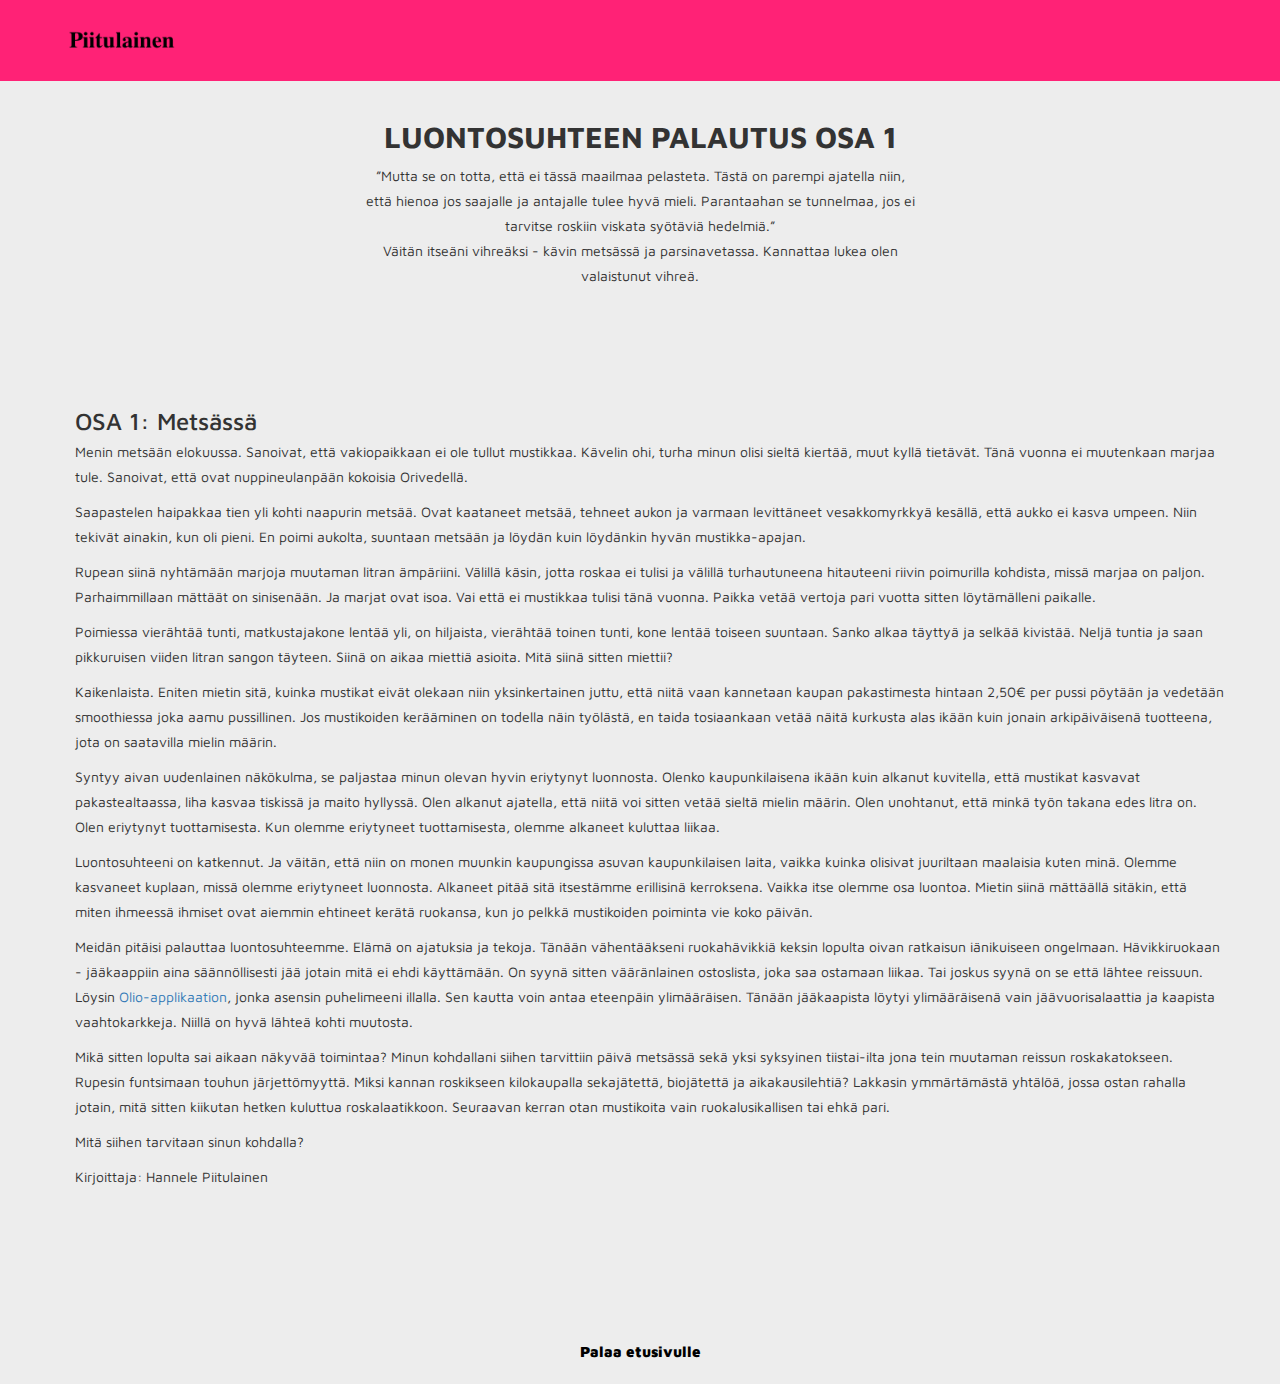
<file: teko_vihrea.html>
<!DOCTYPE html>
<html xmlns="http://www.w3.org/1999/xhtml">
<head>
    <meta charset="utf-8" />
    <meta name="viewport" content="width=device-width, initial-scale=1, maximum-scale=1" />
    <meta name="description" content="" />
    <meta name="author" content="" />
    <!--[if IE]>
        <meta http-equiv="X-UA-Compatible" content="IE=edge,chrome=1">
        <![endif]-->
    <title>Hannele Piitulainen</title>
    <!-- BOOTSTRAP CORE CSS -->
    <link href="assets/css/bootstrap.css" rel="stylesheet" />
    <!-- IONICON STYLE SHEET FOR BEAUTIFUL ICONS -->
    <link href="assets/css/ionicons.css" rel="stylesheet" />
    <!-- STYLE FOR OPENING IMAGE IN POPUP USING FANCYBOX-->
    <link href="assets/js/source/jquery.fancybox.css" rel="stylesheet" />
    <!-- CUSTOM CSS -->
    <link href="assets/css/style.css" rel="stylesheet" />
    <!-- HTML5 Shiv and Respond.js for IE8 support of HTML5 elements and media queries -->
    <!-- WARNING: Respond.js doesn't work if you view the page via file:// -->
    <!--[if lt IE 9]>
        <script src="https://oss.maxcdn.com/libs/html5shiv/3.7.0/html5shiv.js"></script>
        <script src="https://oss.maxcdn.com/libs/respond.js/1.4.2/respond.min.js"></script>
    <![endif]-->
</head>
<body data-spy="scroll" data-target=".navbar-fixed-top">

    <div class="navbar navbar-default navbar-fixed-top scroll-me">
        <!-- pass scroll-me class above a tags to starts scrolling -->
        <div class="container">
            <div class="navbar-header">
                <button type="button" class="navbar-toggle" data-toggle="collapse" data-target=".navbar-collapse">
                    <span class="icon-bar"></span>
                    <span class="icon-bar"></span>
                    <span class="icon-bar"></span>
                </button>
                <a class="navbar-brand" href="#">
                    <img src="assets/img/logo.png"  alt=""/>
                </a>
            </div>


        </div>
    </div>
    <!-- NAVBAR END  -->
    <section id="team">

        <div class="container">

            <div class="row text-center">
                <div class="col-md-6 col-md-offset-3 pad-bottom">
                    <h2><strong>LUONTOSUHTEEN PALAUTUS OSA 1</strong></h2>
                    ”Mutta se on totta, että ei tässä maailmaa pelasteta. Tästä on parempi ajatella niin, että hienoa jos saajalle ja antajalle tulee hyvä mieli. Parantaahan se tunnelmaa, jos ei tarvitse roskiin viskata syötäviä hedelmiä.”
                    <br>Väitän itseäni vihreäksi - kävin metsässä ja parsinavetassa. Kannattaa lukea olen valaistunut vihreä.
                    </div> 

                <div class="row text-center">
                	<div class="col-md-12 pad-bottom">
                    	<div class="kategoriat">
                        <!--<a href="teko_vihrea.html" class="active btn btn-info btn-sm">OSA 1: Metsässä</a>
                        <a href="" class="btn btn-info btn-sm">OSA 2: Ei valmis vielä</a> -->
                   	 	</div>
                	</div>
            	</div>
            

                <div class="col-md-12 col-sm-12">
                	<div class="row text-left">
                    	<div class="media">
                        	<div class="media-body" style="padding-left:20px;">
                            	<h3 class="media-heading">OSA 1: Metsässä</h3>
        						<p>Menin metsään elokuussa. Sanoivat, että vakiopaikkaan ei ole tullut mustikkaa. Kävelin ohi, turha minun olisi sieltä kiertää, muut kyllä tietävät. Tänä vuonna ei muutenkaan marjaa tule. Sanoivat, että ovat nuppineulanpään kokoisia Orivedellä.</p>
        						<p>Saapastelen haipakkaa tien yli kohti naapurin metsää. Ovat kaataneet metsää, tehneet aukon ja varmaan levittäneet vesakkomyrkkyä kesällä, että aukko ei kasva umpeen. Niin tekivät ainakin, kun oli pieni. En poimi aukolta, suuntaan metsään ja löydän kuin löydänkin hyvän mustikka-apajan.</p>
        						<p>Rupean siinä nyhtämään marjoja muutaman litran ämpäriini. Välillä käsin, jotta roskaa ei tulisi ja välillä turhautuneena hitauteeni riivin poimurilla kohdista, missä marjaa on paljon. Parhaimmillaan mättäät on sinisenään. Ja marjat ovat isoa. Vai että ei mustikkaa tulisi tänä vuonna. Paikka vetää vertoja pari vuotta sitten löytämälleni paikalle.</p>
        						<p>Poimiessa vierähtää tunti, matkustajakone lentää yli, on hiljaista, vierähtää toinen tunti, kone lentää toiseen suuntaan. Sanko alkaa täyttyä ja selkää kivistää. Neljä tuntia ja saan pikkuruisen viiden litran sangon täyteen. Siinä on aikaa miettiä asioita. Mitä siinä sitten miettii?</p>
        						<p>Kaikenlaista. Eniten mietin sitä, kuinka mustikat eivät olekaan niin yksinkertainen juttu, että niitä vaan kannetaan kaupan pakastimesta hintaan 2,50€ per pussi pöytään ja vedetään smoothiessa joka aamu pussillinen. Jos mustikoiden kerääminen on todella näin työlästä, en taida tosiaankaan vetää näitä kurkusta alas ikään kuin jonain arkipäiväisenä tuotteena, jota on saatavilla mielin määrin.</p>
        						<p>Syntyy aivan uudenlainen näkökulma, se paljastaa minun olevan hyvin eriytynyt luonnosta. Olenko kaupunkilaisena ikään kuin alkanut kuvitella, että mustikat kasvavat pakastealtaassa, liha kasvaa tiskissä ja maito hyllyssä. Olen alkanut ajatella, että niitä voi sitten vetää sieltä mielin määrin. Olen unohtanut, että minkä työn takana edes litra on. Olen eriytynyt tuottamisesta. Kun olemme eriytyneet tuottamisesta, olemme alkaneet kuluttaa liikaa.</p>
        						<p>Luontosuhteeni on katkennut. Ja väitän, että niin on monen muunkin kaupungissa asuvan kaupunkilaisen laita, vaikka kuinka olisivat juuriltaan maalaisia kuten minä. Olemme kasvaneet kuplaan, missä olemme eriytyneet luonnosta. Alkaneet pitää sitä itsestämme erillisinä kerroksena. Vaikka itse olemme osa luontoa. Mietin siinä mättäällä sitäkin, että miten ihmeessä ihmiset ovat aiemmin ehtineet kerätä ruokansa, kun jo pelkkä mustikoiden poiminta vie koko päivän.</p>
        						<p>Meidän pitäisi palauttaa luontosuhteemme. Elämä on ajatuksia ja tekoja. Tänään vähentääkseni ruokahävikkiä keksin lopulta oivan ratkaisun iänikuiseen ongelmaan. Hävikkiruokaan - jääkaappiin aina säännöllisesti jää jotain mitä ei ehdi käyttämään. On syynä sitten vääränlainen ostoslista, joka saa ostamaan liikaa. Tai joskus syynä on se että lähtee reissuun. Löysin <a href=""https://olioex.com">Olio-applikaation</a>, jonka asensin puhelimeeni illalla. Sen kautta voin antaa eteenpäin ylimääräisen. Tänään jääkaapista löytyi ylimääräisenä vain jäävuorisalaattia ja kaapista vaahtokarkkeja. Niillä on hyvä lähteä kohti muutosta.</p>
        						<p>Mikä sitten lopulta sai aikaan näkyvää toimintaa? Minun kohdallani siihen tarvittiin päivä metsässä sekä yksi syksyinen tiistai-ilta jona tein muutaman reissun roskakatokseen. Rupesin funtsimaan touhun järjettömyyttä. Miksi kannan roskikseen kilokaupalla sekajätettä, biojätettä ja aikakausilehtiä? Lakkasin ymmärtämästä yhtälöä, jossa ostan rahalla jotain, mitä sitten kiikutan hetken kuluttua roskalaatikkoon. Seuraavan kerran otan mustikoita vain ruokalusikallisen tai ehkä pari.</p>
        						<p>Mitä siihen tarvitaan sinun kohdalla?</p>
        						<p>Kirjoittaja: Hannele Piitulainen</p>
                            </div>
                    	</div>
                    </div>
                </div>
                        
            </div>           
        </div>
        
    </section>

    <footer>
        <a href="index.html">Palaa etusivulle</a>
    </footer>
    <!--FOOTER SECTION END  -->
    <!-- JAVASCRIPT FILES PLACED AT THE BOTTOM TO REDUCE THE LOADING TIME  -->
    <!-- CORE JQUERY  SCRIPTS -->
    <script src="assets/js/jquery-1.11.1.js"></script>
    <!-- BOOTSTRAP SCRIPTS  -->
    <script src="assets/js/bootstrap.js"></script>
    <!-- SCROLLING SCRIPTS PLUGIN  -->
    <script src="assets/js/jquery.easing.min.js"></script>
    <!--  FANCYBOX PLUGIN -->
    <script src="assets/js/source/jquery.fancybox.js"></script>
    <!-- ISOTOPE SCRIPTS -->
    <script src="assets/js/jquery.isotope.js"></script>
     <!-- SCROLL ANIMATIONS  -->
    <script src="assets/js/scrollReveal.js"></script>
    <!-- CUSTOM SCRIPTS   -->
    <script src="assets/js/custom.js"></script>

</body>
</html>
</file>
<file: assets/css/style.css>
﻿/*=============================================================
    Authour URL: www.designbootstrap.com
    
    http://www.designbootstrap.com/

    License: MIT

    http://opensource.org/licenses/MIT

    100% Free To use For Personal And Commercial Use.

    IN EXCHANGE JUST TELL PEOPLE ABOUT THIS WEBSITE
   
========================================================  */

/*==============================
GENERAL STYLES
==============================*/

@import url(http://fonts.googleapis.com/css?family=Anton|Maven+Pro:500,700);

body {
    font-family: 'Maven Pro', sans-serif;
    line-height: 25px;
}

.pad-bottom {
    padding-bottom: 60px;
}

section {
    padding-bottom: 120px;
    padding-top: 100px;
}

.btn {
    border-radius: 0px;
    -webkit-border-radius: 0px;
    -moz-border-radius: 0px;
}

.set-bk-clr {
    background-color: #FF2276;
}

.clr-set {
    color: #FF2276;
}

.f-big {
    font-size: 40px;
    font-weight: 900;
}

.set-bk-clr:hover {
    background-color: rgba(107, 1, 41, 0.67);
}
/*==============================
NAVBAR STYLES
==============================*/
.navbar-default .navbar-brand, .navbar-default .navbar-brand:hover {
    color: #fff;
    font-size: 20px;
    text-transform: uppercase;
}
.navbar-brand {
padding:0px;

}
    .navbar-brand img {
        height:50px;
    }
.navbar-default .navbar-toggle {
    border-color: #FFF;
}

    .navbar-default .navbar-toggle .icon-bar {
        background-color: #FFF;
    }

    .navbar-default .navbar-toggle:hover, .navbar-default .navbar-toggle:focus {
        background-color: rgba(0, 0, 0, 0);
    }

.navbar-default .navbar-nav > li > a {
    color: #fff;
    font-weight: 900;
}

    .navbar-default .navbar-nav > li > a:hover, .navbar-default .navbar-nav > li > a:focus {
        color: #000;
        text-decoration: none;
    }

.navbar-default {
    background-color: #FF2276;
    border-color: transparent;
}
/* ADDED PADDING IN NAVBAR */
.navbar {
    padding: 15px;
    -webkit-transition: background .8s ease-out,padding .8s ease-out;
    -moz-transition: background .8s ease-out,padding .8s ease-out;
    transition: background .8s ease-out,padding .8s ease-out;
}
/* CLASS FOR REMOVING PADDING IN NAVBAR*/
.navbar-pad-original {
    padding: 0px;
}

.navbar-default .navbar-nav > .active > a,
.navbar-default .navbar-nav > .active > a:hover,
.navbar-default .navbar-nav > .active > a:focus {
    color: #000;
    background-color: rgba(0, 0, 0, 0);
    border-radius: 4px;
    -webkit-border-radius: 4px;
    -moz-border-radius: 4px;
}


/* =============================================================
  HEADER SECTION STYLES
 ============================================================ */

#header {
    background: url(../img/growth.png) no-repeat center center;
    padding: 0;
    -webkit-background-size: cover;
    background-size: cover;
    -moz-background-size: cover;
    background-attachment: fixed;
    color: #fff;
}

    #header .overlay {
        background-color: rgba(3, 3, 3, 0.8);
        min-height: 700px;
    }

    #header h1 {
        line-height: 60px;
        font-size: 45px;
        font-weight: 900;
        padding-top: 180px;
        padding-bottom: 35px;
        color: #FF2276;
    }


    #header h4 {
        line-height: 30px;
        font-size: 12px;
        padding-bottom: 40px;
        text-transform: uppercase;
    }

/*================================
    SERVICES STYLES
==================================*/
#services {
    background-color: rgba(237, 237, 237, 1);
}

    #services i {
        font-size: 80px;
        padding: 30px;
        color: #FF2276;
    }

    #services h4 {
        padding-bottom: 5px;
        padding-top: 15px;
    }
/* =============================================================
  CLIENTS SECTION STYLES
 ============================================================ */

#clients {
    background: url(../img/growth.png) no-repeat center center;
    padding: 0;
    -webkit-background-size: cover;
    background-size: cover;
    -moz-background-size: cover;
    background-attachment: fixed;
}

    #clients .overlay {
        background-color: rgba(0,0,0,0.7);
        padding-top: 90px;
        min-height: 300px;
        color: #fff;
        padding-top: 100px;
        padding-bottom: 100px;
    }

.clients-carousel {
    margin-top: 50px; /*SMALL TOP MARGIN FOR SPACE */
    padding: 0 30px 30px 30px;
}

    .clients-carousel .thumbnail {
        border: 1px solid #FF2276;
    }

    .clients-carousel .carousel-control.left {
        height: 30px;
        width: 25px;
        margin-top: 45px;
        background: #FF2276;
        left: -15px;
    }

    .clients-carousel .carousel-control.right {
        height: 30px;
        width: 25px;
        margin-top: 45px;
        background: #FF2276;
        right: -15px;
    }

    .clients-carousel img {
        width: 100%;
        height: 120px;
    }

#clients .thumbnail {
    background-color: transparent;
}

/* =============================================================
 PORTFOLIO SECTION STYLES
 ============================================================ */

/* FOR CHANGING COLOR OF ACTIVE CATEGORY */
.caegories a.active {
    background-color: #FF2276;
    border: 2px solid #FF2276;
}

.kategoriat a.active {
    background-color: #FF2276;
    border: 2px solid #FF2276;
}


/* FOR TRANSITION BEAUTIFULLY */
.isotope .isotope-item {
    -webkit-transition-duration: 0.8s;
    -moz-transition-duration: 0.8s;
    transition-duration: 0.8s;
}

#works .work-wrapper {
    border: 2px solid #FF2276;
    padding: 2px;
    margin: 5px 5px 10px 5px;
}

#works img {
    filter: gray; /* FOR IE6-9 */
    -webkit-filter: grayscale(1); /* FOR Google Chrome, Safari 6+ and  Opera 15+ */
    opacity: 0.8;
}

    #works img:hover {
        filter: none; /* FOR IE6-9 */
        -webkit-filter: grayscale(0); /* FOR Google Chrome, Safari 6+ and  Opera 15+ */
        opacity: 1;
    }
/* =============================================================
  TESTIMONIAL SECTION STYLES
 ============================================================ */
#testimonial {
    background: url(../img/growth.png) no-repeat center center;
    padding: 0;
    -webkit-background-size: cover;
    background-size: cover;
    -moz-background-size: cover;
    background-attachment: fixed;
}

    #testimonial .overlay {
        background-color: rgba(0,0,0,0.7);
        padding-top: 90px;
        min-height: 300px;
        color: #fff;
        padding-top: 100px;
        padding-bottom: 100px;
    }
/* =============================================================
  TEAM SECTION STYLES
 ============================================================ */
#team {
    background-color: rgba(237, 237, 237, 1);
}

.media img {
    margin-right: 40px;
    max-height: 150px;
    margin-bottom: 20px;
    border: 2px solid #FF2276;
}

    .media img:hover {
        opacity: 0.6;
    }
/* =============================================================
  CONTACT SECTION STYLES
 ============================================================ */
#contact {
    background: url(../img/growth.png) no-repeat center center;
    padding: 0;
    -webkit-background-size: cover;
    background-size: cover;
    -moz-background-size: cover;
    background-attachment: fixed;
}

    #contact .overlay {
        background-color: rgba(0,0,0,0.9);
        padding-top: 90px;
        min-height: 300px;
        color: #fff;
        padding-top: 100px;
        padding-bottom: 100px;
    }
/* =============================================================
  FOOTER SECTION STYLES
 ============================================================ */
footer {
    padding: 20px;
    font-size: 15px;
    text-align: center;
    font-weight: 900;
    background-color: rgba(237, 237, 237, 1);
}

    footer a, footer a:hover {
        color: #000;
        text-decoration: none;
    }
</file>
